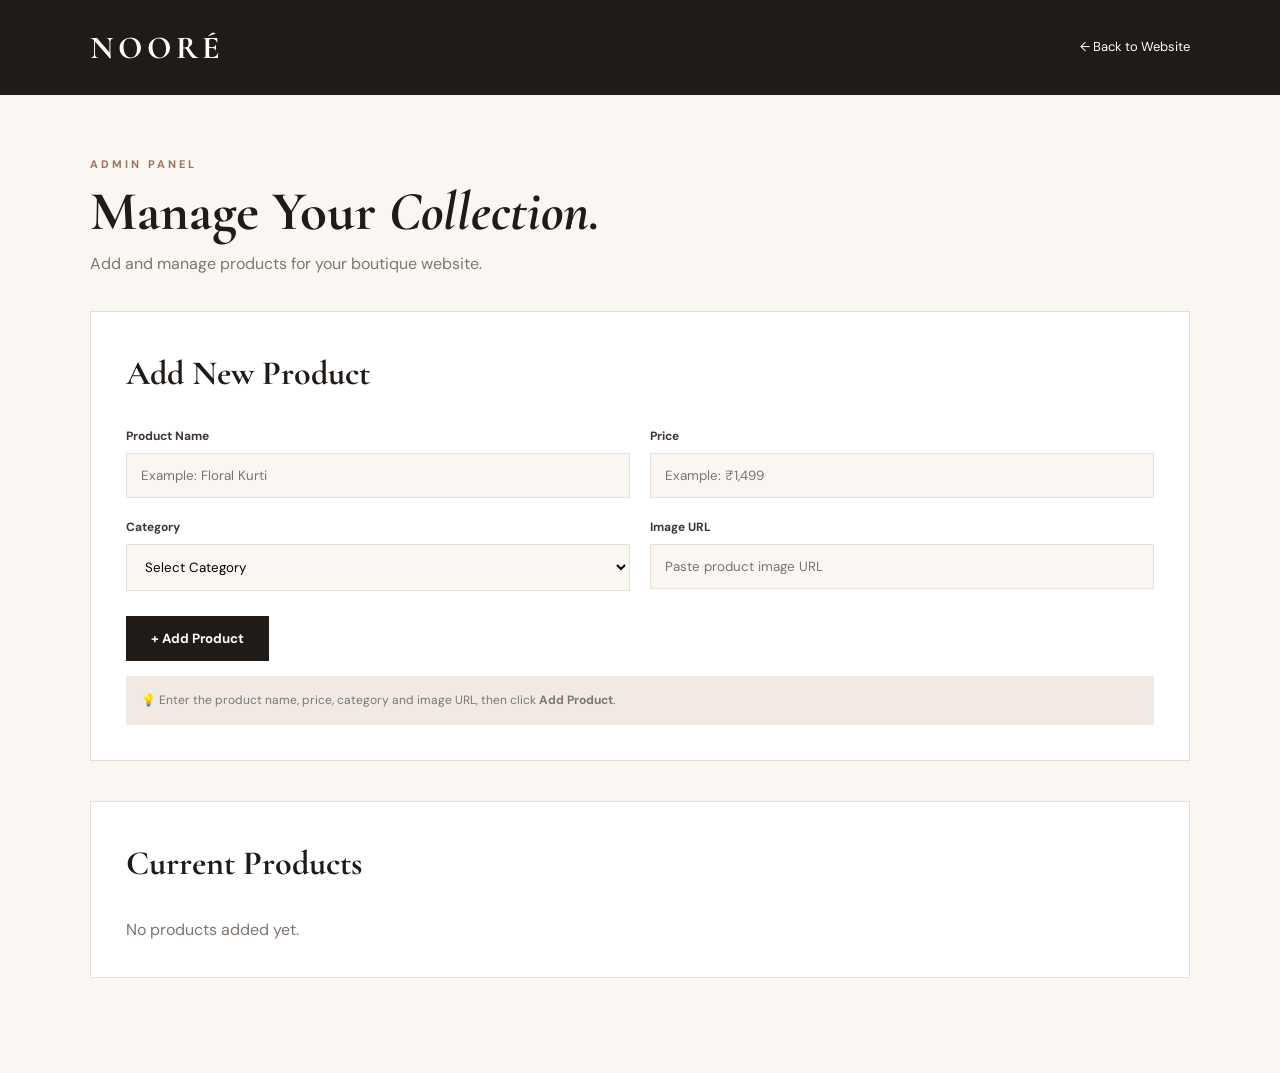
<file: admin.html>
<!DOCTYPE html>
<html lang="en">
<head>
    <meta charset="UTF-8">
    <meta name="viewport" content="width=device-width, initial-scale=1.0">

    <title>NOORÉ — Product Manager</title>

    <link rel="preconnect" href="https://fonts.googleapis.com">
    <link rel="preconnect" href="https://fonts.gstatic.com" crossorigin>

    <link href="https://fonts.googleapis.com/css2?family=Cormorant+Garamond:wght@500;600;700&family=DM+Sans:wght@400;500;600;700&display=swap" rel="stylesheet">

    <style>
        :root {
            --bg: #faf7f3;
            --white: #ffffff;
            --dark: #211b18;
            --text: #403733;
            --muted: #80756f;
            --accent: #9a735f;
            --border: #e7dfd8;
        }

        * {
            margin: 0;
            padding: 0;
            box-sizing: border-box;
        }

        body {
            background: var(--bg);
            color: var(--text);
            font-family: "DM Sans", sans-serif;
            line-height: 1.6;
        }

        .container {
            width: min(92%, 1100px);
            margin: auto;
        }

        header {
            background: var(--dark);
            color: white;
            padding: 22px 0;
        }

        .header-inner {
            display: flex;
            justify-content: space-between;
            align-items: center;
            gap: 20px;
        }

        .logo {
            font-family: "Cormorant Garamond", serif;
            font-size: 32px;
            font-weight: 700;
            letter-spacing: 4px;
        }

        .back-link {
            color: white;
            text-decoration: none;
            font-size: 13px;
        }

        main {
            padding: 55px 0;
        }

        .heading {
            margin-bottom: 35px;
        }

        .label {
            color: var(--accent);
            font-size: 11px;
            font-weight: 700;
            letter-spacing: 3px;
        }

        h1 {
            margin-top: 8px;
            font-family: "Cormorant Garamond", serif;
            font-size: 55px;
            color: var(--dark);
            line-height: 1;
        }

        .intro {
            margin-top: 12px;
            color: var(--muted);
        }

        .admin-box {
            background: white;
            border: 1px solid var(--border);
            padding: 35px;
            margin-bottom: 40px;
        }

        .admin-box h2 {
            font-family: "Cormorant Garamond", serif;
            font-size: 34px;
            color: var(--dark);
            margin-bottom: 25px;
        }

        .form-grid {
            display: grid;
            grid-template-columns: 1fr 1fr;
            gap: 20px;
        }

        .form-group {
            display: flex;
            flex-direction: column;
            gap: 7px;
        }

        .form-group.full {
            grid-column: 1 / -1;
        }

        label {
            font-size: 12px;
            font-weight: 700;
        }

        input,
        select {
            width: 100%;
            padding: 13px 14px;
            border: 1px solid var(--border);
            background: var(--bg);
            font-family: inherit;
            outline: none;
        }

        input:focus,
        select:focus {
            border-color: var(--accent);
        }

        .btn {
            margin-top: 25px;
            padding: 14px 25px;
            border: 0;
            background: var(--dark);
            color: white;
            font-family: inherit;
            font-weight: 700;
            cursor: pointer;
        }

        .btn:hover {
            background: var(--accent);
        }

        .product-list {
            display: grid;
            grid-template-columns: repeat(3, 1fr);
            gap: 20px;
        }

        .product-card {
            background: white;
            border: 1px solid var(--border);
            overflow: hidden;
        }

        .product-card img {
            width: 100%;
            height: 260px;
            object-fit: cover;
            display: block;
        }

        .product-info {
            padding: 20px;
        }

        .product-category {
            color: var(--accent);
            font-size: 10px;
            font-weight: 700;
            letter-spacing: 2px;
        }

        .product-info h3 {
            margin: 6px 0;
            font-family: "Cormorant Garamond", serif;
            font-size: 27px;
        }

        .price {
            font-weight: 700;
            margin-bottom: 15px;
        }

        .delete-btn {
            padding: 9px 14px;
            border: 1px solid #ddd;
            background: transparent;
            cursor: pointer;
            font-family: inherit;
            font-size: 11px;
            font-weight: 700;
        }

        .delete-btn:hover {
            background: var(--dark);
            color: white;
        }

        .note {
            margin-top: 15px;
            padding: 15px;
            background: #f1e9e2;
            color: var(--muted);
            font-size: 12px;
        }

        @media (max-width: 700px) {

            h1 {
                font-size: 43px;
            }

            .form-grid {
                grid-template-columns: 1fr;
            }

            .form-group.full {
                grid-column: auto;
            }

            .product-list {
                grid-template-columns: 1fr;
            }

            .admin-box {
                padding: 22px;
            }

            .header-inner {
                flex-direction: column;
                align-items: flex-start;
            }
        }
    </style>
</head>

<body>

<header>
    <div class="container header-inner">

        <div class="logo">
            NOORÉ
        </div>

        <a
            href="index.html"
            class="back-link">
            ← Back to Website
        </a>

    </div>
</header>


<main>

<div class="container">

    <div class="heading">

        <span class="label">
            ADMIN PANEL
        </span>

        <h1>
            Manage Your <em>Collection.</em>
        </h1>

        <p class="intro">
            Add and manage products for your boutique website.
        </p>

    </div>


    <!-- ADD PRODUCT -->

    <div class="admin-box">

        <h2>
            Add New Product
        </h2>

        <form id="productForm">

            <div class="form-grid">

                <div class="form-group">

                    <label>
                        Product Name
                    </label>

                    <input
                        type="text"
                        id="productName"
                        placeholder="Example: Floral Kurti"
                        required>

                </div>


                <div class="form-group">

                    <label>
                        Price
                    </label>

                    <input
                        type="text"
                        id="productPrice"
                        placeholder="Example: ₹1,499"
                        required>

                </div>


                <div class="form-group">

                    <label>
                        Category
                    </label>

                    <select id="productCategory" required>

                        <option value="">
                            Select Category
                        </option>

                        <option value="dresses">
                            Dresses
                        </option>

                        <option value="ethnic">
                            Ethnic Wear
                        </option>

                        <option value="kurtis">
                            Kurtis
                        </option>

                    </select>

                </div>


                <div class="form-group">

                    <label>
                        Image URL
                    </label>

                    <input
                        type="url"
                        id="productImage"
                        placeholder="Paste product image URL"
                        required>

                </div>

            </div>


            <button
                type="submit"
                class="btn">

                + Add Product

            </button>

        </form>


        <div class="note">
            💡 Enter the product name, price, category and image URL,
            then click <strong>Add Product</strong>.
        </div>

    </div>


    <!-- PRODUCT LIST -->

    <div class="admin-box">

        <h2>
            Current Products
        </h2>

        <div
            class="product-list"
            id="productList">

            <!-- Products will appear here -->

        </div>

    </div>

</div>

</main>


<script>

const form = document.getElementById("productForm");
const productList = document.getElementById("productList");

let products =
    JSON.parse(localStorage.getItem("nooreProducts")) || [];


function saveProducts() {

    localStorage.setItem(
        "nooreProducts",
        JSON.stringify(products)
    );

}


function displayProducts() {

    productList.innerHTML = "";

    if (products.length === 0) {

        productList.innerHTML = `
            <p style="color:#80756f;">
                No products added yet.
            </p>
        `;

        return;
    }


    products.forEach((product, index) => {

        const card = document.createElement("div");

        card.className = "product-card";

        card.innerHTML = `

            <img
                src="${product.image}"
                alt="${product.name}">

            <div class="product-info">

                <div class="product-category">
                    ${product.category}
                </div>

                <h3>
                    ${product.name}
                </h3>

                <div class="price">
                    ${product.price}
                </div>

                <button
                    class="delete-btn"
                    onclick="deleteProduct(${index})">

                    Delete Product

                </button>

            </div>
        `;

        productList.appendChild(card);

    });

}


form.addEventListener("submit", function(event) {

    event.preventDefault();


    const product = {

        name:
            document.getElementById("productName").value,

        price:
            document.getElementById("productPrice").value,

        category:
            document.getElementById("productCategory").value,

        image:
            document.getElementById("productImage").value

    };


    products.push(product);

    saveProducts();

    displayProducts();

    form.reset();

    alert("Product added successfully!");


});


function deleteProduct(index) {

    products.splice(index, 1);

    saveProducts();

    displayProducts();

}


displayProducts();

</script>

</body>
</html>
</file>
